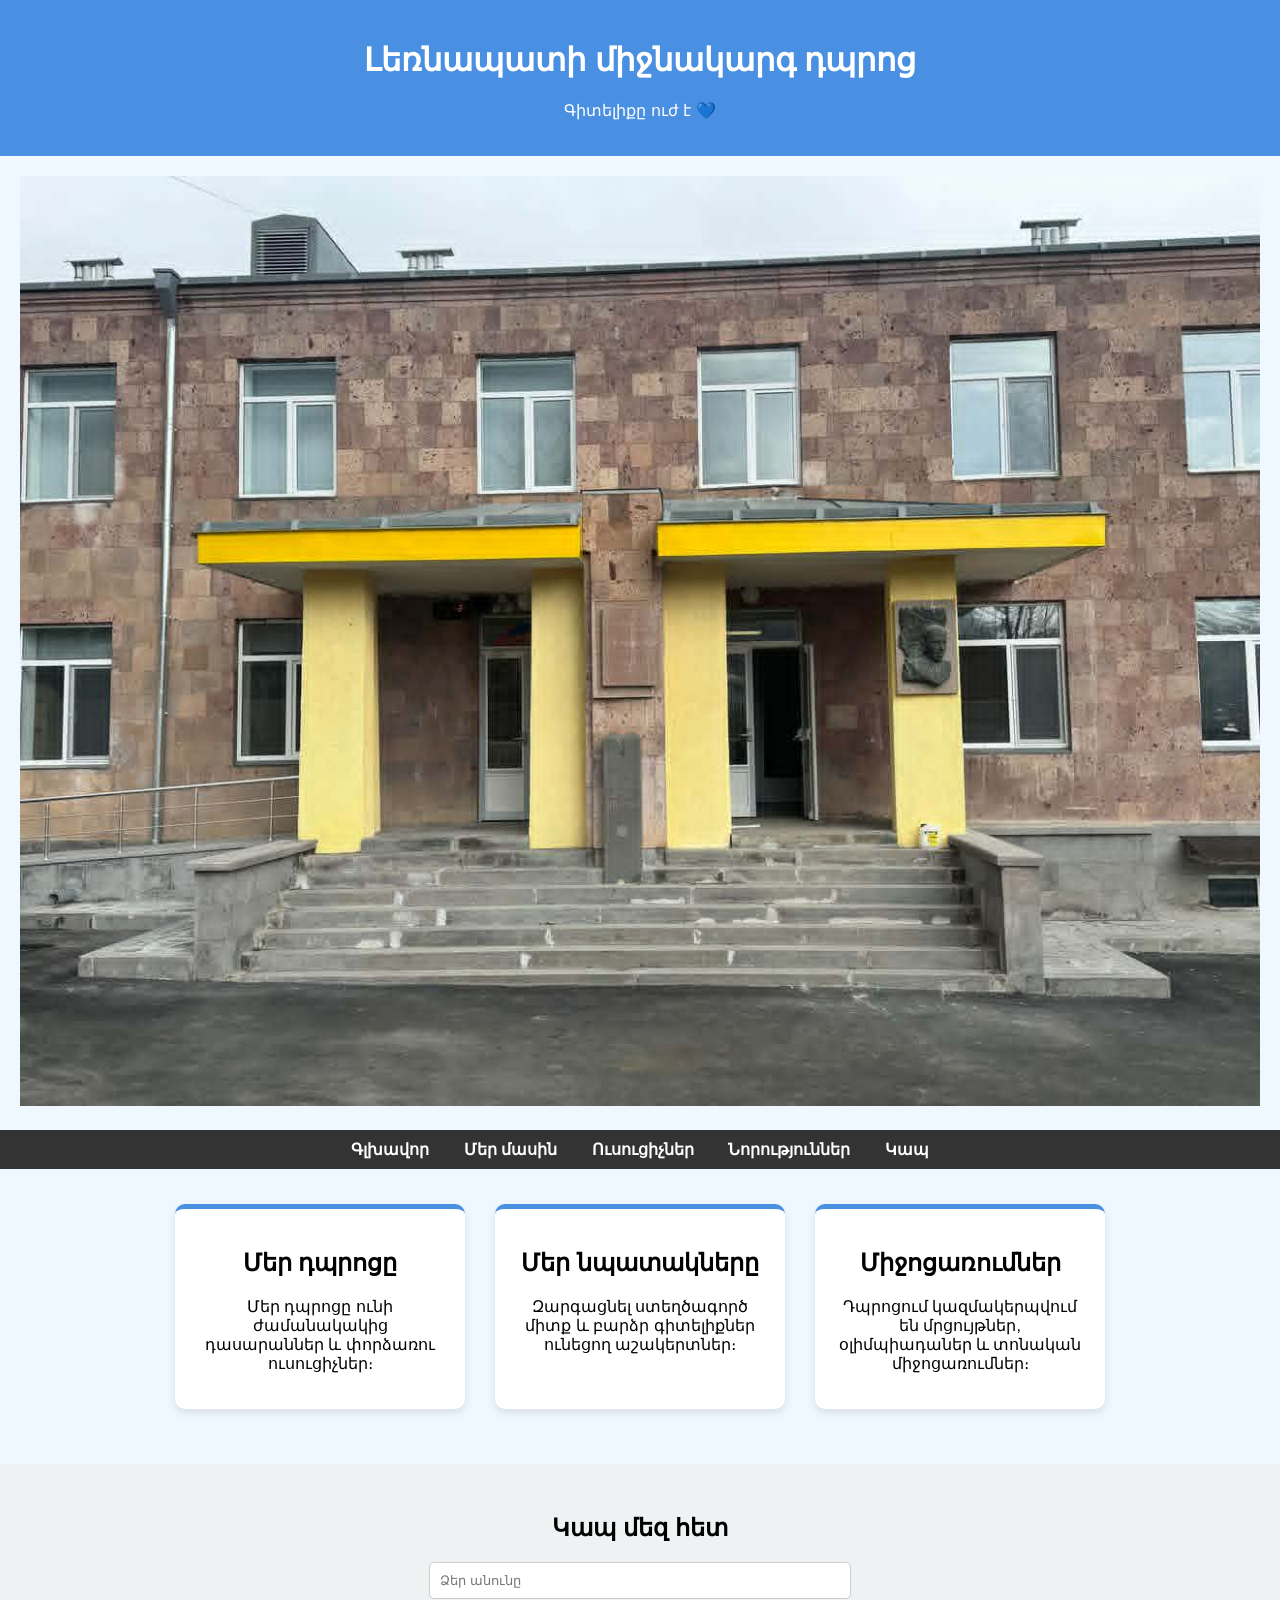
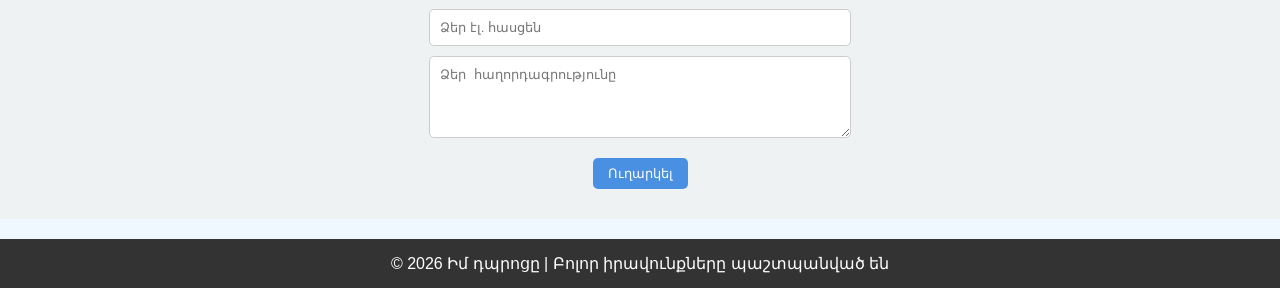
<file: index.html>
<!DOCTYPE html>
<html lang="hy">
<head>
    <meta charset="UTF-8">
    <meta name="viewport" content="width=device-width, initial-scale=1.0">
    <title>Իմ դպրոցը</title>
    <style>
        
        body { font-family: sans-serif; background-color: #f0f8ff; margin: 0; padding: 0; text-align: center; }
        header { background-color: #4a90e2; color: white; padding: 20px; }
.hero {
    text-align: center;
    padding: 20px;
}

.hero-img {
    width: 100%;
    height: 100%;
    object-fit: contain;
}        nav { background: #333; padding: 10px; }
        nav a { color: white; text-decoration: none; margin: 0 15px; font-weight: bold; }
        nav a:hover { color: #ffdb58; }
        .container { display: flex; justify-content: center; flex-wrap: wrap; padding: 20px; }
        .card { background: white; border-radius: 10px; box-shadow: 0 4px 8px rgba(0,0,0,0.1); margin: 15px; padding: 20px; width: 250px; border-top: 5px solid #4a90e2; }
        .contact { background: #eef2f3; padding: 30px; margin-top: 20px; }
        input, textarea { display: block; width: 80%; max-width: 400px; margin: 10px auto; padding: 10px; border-radius: 5px; border: 1px solid #ccc; }
        button { background: #4a90e2; color: white; border: none; padding: 10px 25px; border-radius: 5px; cursor: pointer; }
        button:hover { background: #357abd; }
        footer { background: #333; color: white; padding: 15px; margin-top: 20px; }
.card img {
    width: 100%;
    border-radius: 10px;
}

.card:hover {
    transform: scale(1.05);
    transition: 0.3s;
}

button {
    margin-top: 10px;
    background: #4a90e2;
    color: white;
    border: none;
    padding: 8px 15px;
    border-radius: 5px;
    cursor: pointer;
}
    </style>
</head>
<body>

<header>
    <h1>Լեռնապատի միջնակարգ դպրոց</h1>
    <p>Գիտելիքը ուժ է 💙</p>
</header>
<section class="hero">
    <img src="school.jpg" alt="Դպրոց" class="hero-img">
</section>

<nav>
    <a href="index.html">Գլխավոր</a>
    <a href="about.html">Մեր մասին</a>
    <a href="teachers.html">Ուսուցիչներ</a>
    <a href="news.html">Նորություններ</a>
    <a href="contact.html">Կապ</a>
</nav>

<section class="container">
    <div class="card">
        <h2>Մեր դպրոցը</h2>
        <p>Մեր դպրոցը ունի ժամանակակից դասարաններ և փորձառու ուսուցիչներ։</p>
    </div>

    <div class="card">
        <h2>Մեր նպատակները</h2>
        <p>Զարգացնել ստեղծագործ միտք և բարձր գիտելիքներ ունեցող աշակերտներ։</p>
    </div>

    <div class="card">
        <h2>Միջոցառումներ</h2>
        <p>Դպրոցում կազմակերպվում են մրցույթներ, օլիմպիադաներ և տոնական միջոցառումներ։</p>
    </div>
</section>

<div class="contact">
    <h2>Կապ մեզ հետ</h2>
    <input type="text" placeholder="Ձեր անունը">
    <input type="email" placeholder="Ձեր էլ. հասցեն">
    <textarea rows="4" placeholder="Ձեր հաղորդագրությունը"></textarea>
    <button>Ուղարկել</button>
</div>

<footer>
    © 2026 Իմ դպրոցը | Բոլոր իրավունքները պաշտպանված են
</footer>

</body>
</html>
</file>
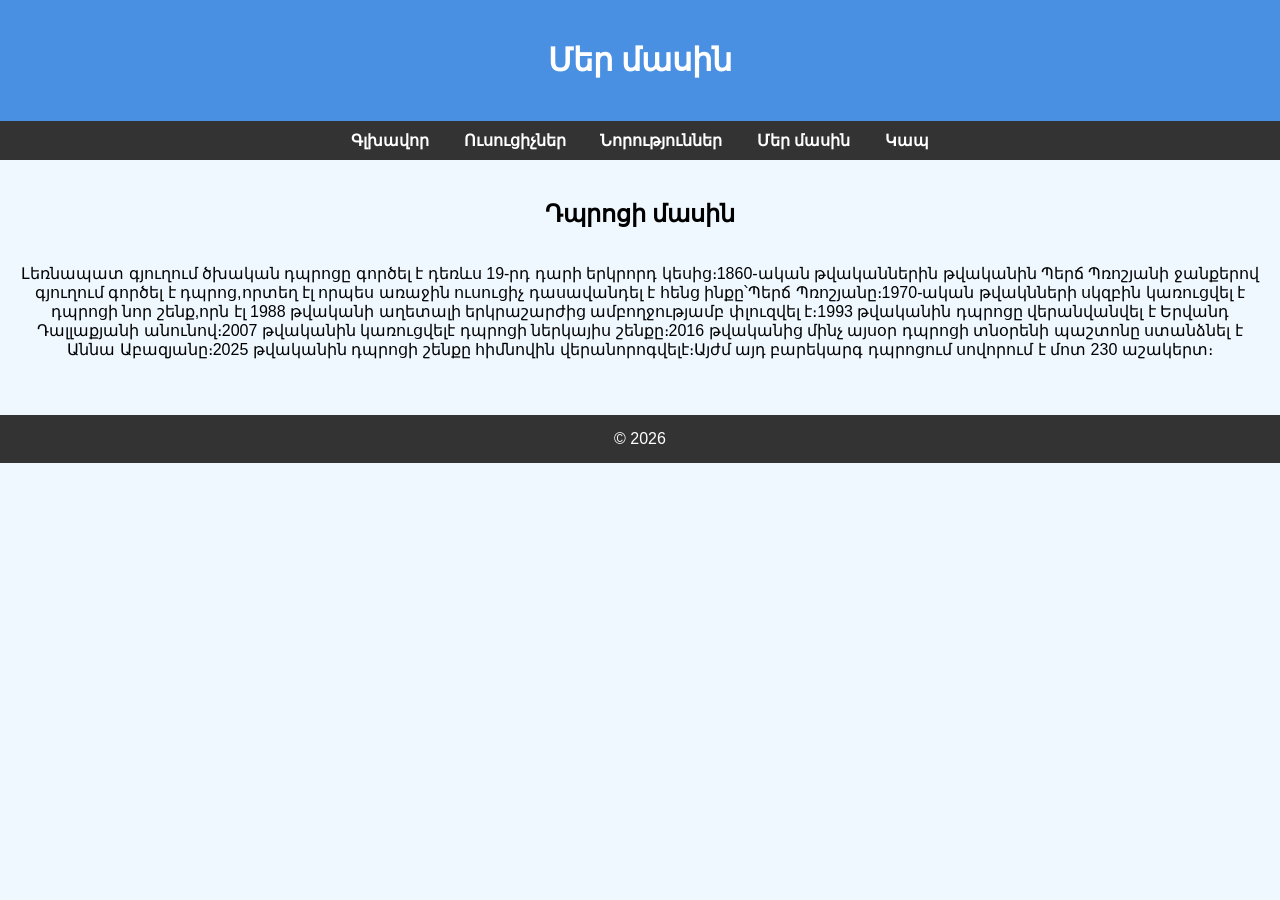
<file: about.html>
<!DOCTYPE html>
<html lang="hy">
<head>
<meta charset="UTF-8">
<title>Մեր մասին</title>
<link rel="stylesheet" href="style.css">
</head>
<body>

<header><h1>Մեր մասին</h1></header>

<nav>
    <a href="index.html">Գլխավոր</a>
    <a href="teachers.html">Ուսուցիչներ</a>
    <a href="news.html">Նորություններ</a>
    <a href="about.html">Մեր մասին</a>
    <a href="contact.html">Կապ</a>
</nav>

<div class="container">
    <h2>Դպրոցի մասին</h2>
    <p>Լեռնապատ գյուղում ծխական դպրոցը գործել է դեռևս 19-րդ դարի երկրորդ կեսից։1860-ական թվականներին թվականին Պերճ Պռոշյանի ջանքերով գյուղում գործել է դպրոց,որտեղ էլ 
        որպես առաջին ուսուցիչ դասավանդել է հենց ինքը՝Պերճ Պռոշյանը։1970-ական թվակնների սկզբին կառուցվել է դպրոցի նոր շենք,որն էլ 1988 թվականի 
        աղետալի երկրաշարժից  ամբողջությամբ փլուզվել է։1993 թվականին դպրոցը վերանվանվել է Երվանդ Դալլաքյանի անունով։2007 թվականին կառուցվելէ դպրոցի ներկայիս
        շենքը։2016 թվականից մինչ այսօր դպրոցի տնօրենի պաշտոնը ստանձնել է Աննա Աբազյանը։2025 թվականին դպրոցի շենքը հիմնովին վերանորոգվելէ։Այժմ  այդ բարեկարգ դպրոցում սովորում է մոտ 230 աշակերտ։</p>
</div>

<footer>© 2026</footer>

</body>
</html>
</file>
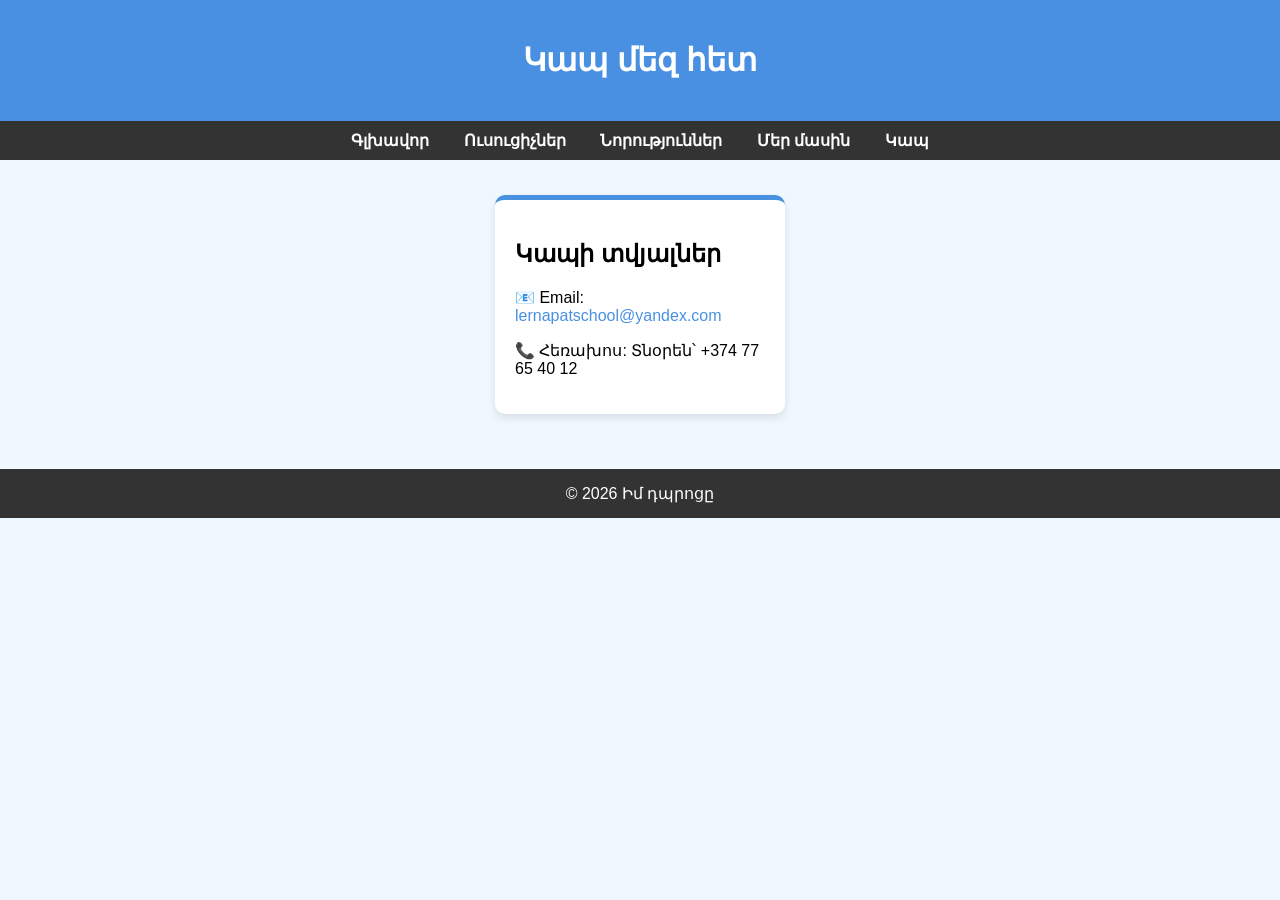
<file: contact.html>
<!DOCTYPE html>
<html lang="hy">
<head>
<meta charset="UTF-8">
<title>Կապ</title>
<link rel="stylesheet" href="style.css">
</head>
<body>

<header>
    <h1>Կապ մեզ հետ</h1>
</header>

<nav>
    <a href="index.html">Գլխավոր</a>
    <a href="teachers.html">Ուսուցիչներ</a>
    <a href="news.html">Նորություններ</a>
    <a href="about.html">Մեր մասին</a>
    <a href="contact.html">Կապ</a>
</nav>

<div class="container">
    <div class="card">
        <h2>Կապի տվյալներ</h2>
        
        <p>📧 Email: 
            <a href="mailto:lernapatschool@yandex.com">
                lernapatschool@yandex.com
            </a>
        </p>
        
        <p>📞 Հեռախոս: Տնօրեն՝ +374 77 65 40 12</p>
    </div>
</div>

<footer>
    © 2026 Իմ դպրոցը
</footer>

</body>
</html>
</file>
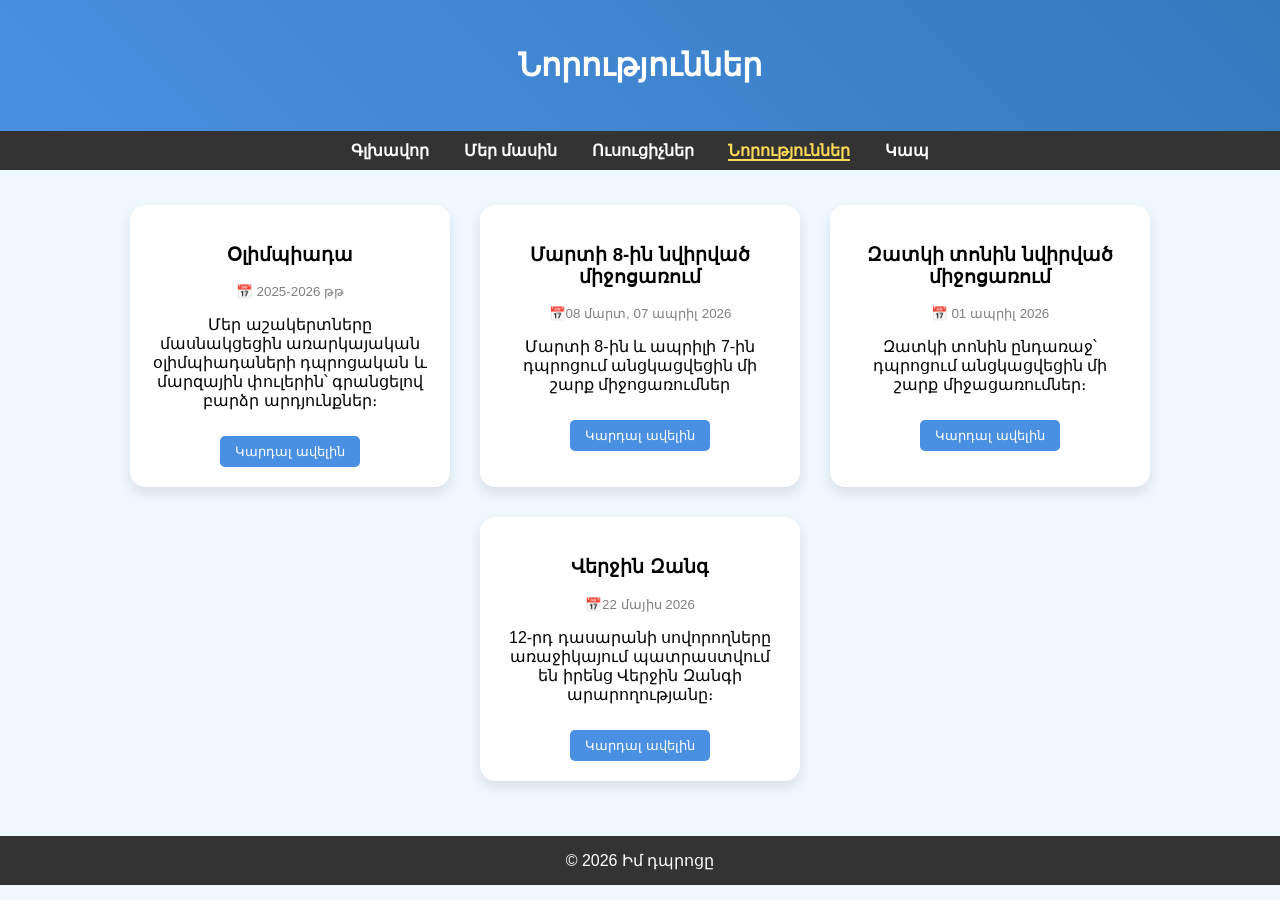
<file: news.html>
<!DOCTYPE html>
<html lang="hy">
<head>
<meta charset="UTF-8">
<title>Նորություններ</title>

<style>
body {
    font-family: sans-serif;
    background-color: #f0f8ff;
    margin: 0;
    text-align: center;
}

/* HEADER */
header {
    background: linear-gradient(45deg, #4a90e2, #357abd);
    color: white;
    padding: 25px;
}

/* NAV */
nav {
    background: #333;
    padding: 10px;
}

nav a {
    color: white;
    text-decoration: none;
    margin: 0 15px;
    font-weight: bold;
}

nav a:hover {
    color: #ffdb58;
}

/* ԱԿՏԻՎ ԷՋ */
nav a.active {
    color: #ffdb58;
    border-bottom: 2px solid #ffdb58;
}

/* CONTAINER */
.container {
    display: flex;
    justify-content: center;
    flex-wrap: wrap;
    padding: 20px;
}

/* CARD */
.card {
    background: white;
    border-radius: 15px;
    box-shadow: 0 6px 12px rgba(0,0,0,0.1);
    margin: 15px;
    padding: 20px;
    width: 280px;
    transition: 0.3s;
}

.card:hover {
    transform: translateY(-5px);
}

/* IMAGE */
.card img {
    width: 100%;
    border-radius: 10px;
}

/* DATE */
.card small {
    display: block;
    color: gray;
    margin: 10px 0;
}

/* BUTTON */
button {
    margin-top: 10px;
    background: #4a90e2;
    color: white;
    border: none;
    padding: 8px 15px;
    border-radius: 5px;
    cursor: pointer;
}

button:hover {
    background: #357abd;
}

/* FOOTER */
footer {
    background: #333;
    color: white;
    padding: 15px;
    margin-top: 20px;
}
</style>

</head>
<body>

<header>
    <h1>Նորություններ</h1>
</header>

<nav>
    <a href="index.html">Գլխավոր</a>
    <a href="about.html">Մեր մասին</a>
    <a href="teachers.html">Ուսուցիչներ</a>
    <a href="news.html" class="active">Նորություններ</a>
    <a href="contact.html">Կապ</a>
</nav>

<section class="container">
 <div class="card">
        <h3>Օլիմպիադա</h3>
        <small>📅 2025-2026 թթ</small>
        <p>Մեր աշակերտները մասնակցեցին առարկայական օլիմպիադաների դպրոցական և մարզային փուլերին՝ գրանցելով բարձր արդյունքներ։</p>
        <button>Կարդալ ավելին</button>
    </div>
   
 <div class="card">
        <h3>Մարտի 8-ին նվիրված միջոցառում</h3>
        <small>📅08 մարտ, 07 ապրիլ 2026</small>
        <p>Մարտի 8-ին և ապրիլի 7-ին դպրոցում անցկացվեցին մի շարք միջոցառումներ</p>
        <button>Կարդալ ավելին</button>
    </div>
 <div class="card">
        <h3>Զատկի տոնին նվիրված միջոցառում</h3>
        <small>📅 01 ապրիլ 2026</small>
        <p>Զատկի տոնին ընդառաջ՝ դպրոցում անցկացվեցին մի շարք միջացառումներ։</p>
        <button>Կարդալ ավելին</button>
    </div>
   
<div class="card">
        <h3>Վերջին Զանգ</h3>
        <small>📅22 մայիս 2026</small>
        <p>12-րդ դասարանի սովորողները առաջիկայում պատրաստվում են իրենց Վերջին Զանգի արարողությանը։</p>
        <button>Կարդալ ավելին</button>
    </div>

</section>

<footer>
    © 2026 Իմ դպրոցը
</footer>

</body>
</html>
</file>
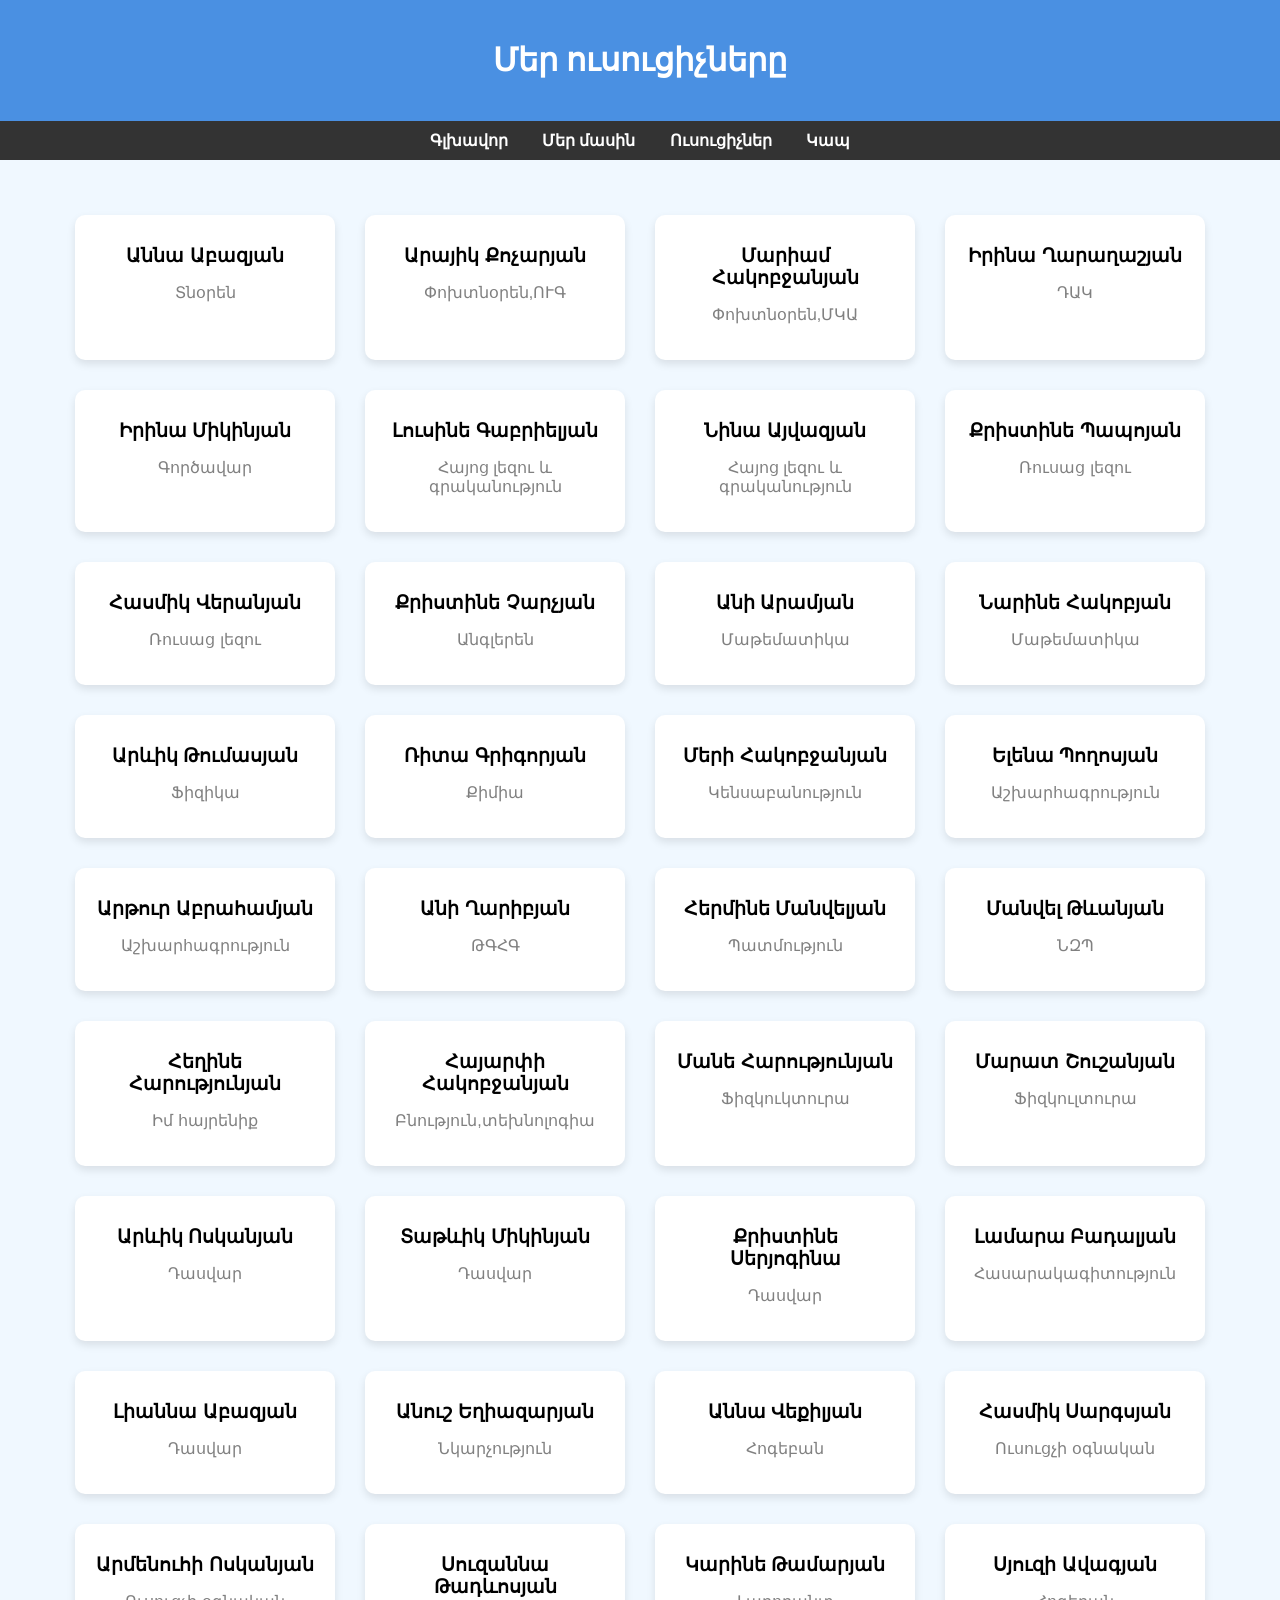
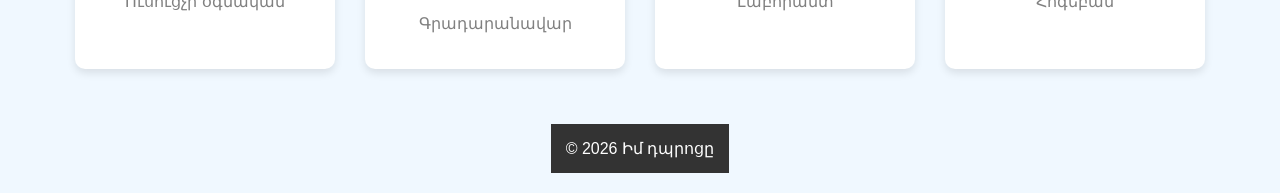
<file: teachers.html>
<!DOCTYPE html>
<html lang="hy">
<head>
<meta charset="UTF-8">
<title>Ուսուցիչներ</title>

<style>
body {
    font-family: sans-serif;
    background-color: #f0f8ff;
    margin: 0;
    text-align: center;
}

header {
    background-color: #4a90e2;
    color: white;
    padding: 20px;
}

nav {
    background: #333;
    padding: 10px;
}

nav a {
    color: white;
    text-decoration: none;
    margin: 0 15px;
    font-weight: bold;
}

nav a:hover {
    color: #ffdb58;
}

.container {
    display: flex;
    justify-content: center;
    flex-wrap: wrap;
    padding: 20px;
}

.teacher-card {
    background: white;
    border-radius: 10px;
    box-shadow: 0 4px 8px rgba(0,0,0,0.1);
    margin: 15px;
    padding: 20px;
    width: 220px;
}

.teacher-card img {
    width: 100%;
    height: 200px;
    object-fit: cover;
    border-radius: 10px;
}

.teacher-card h3 {
    margin: 10px 0 5px;
}

.teacher-card p {
    color: gray;
}

footer {
    background: #333;
    color: white;
    padding: 15px;
    margin-top: 20px;
}
</style>

</head>
<body>

<header>
    <h1>Մեր ուսուցիչները</h1>
</header>

<nav>
    <a href="index.html">Գլխավոր</a>
    <a href="about.html">Մեր մասին</a>
    <a href="teachers.html">Ուսուցիչներ</a>
    <a href="contact.html">Կապ</a>
</nav>

<section class="container">

    <section class="container">

    <div class="teacher-card">
        <h3>Աննա Աբազյան</h3>
        <p> Տնօրեն</p>
    </div>

    <div class="teacher-card">
        <h3>Արայիկ Քոչարյան</h3>
        <p>Փոխտնօրեն,ՈՒԳ</p>
    </div>

    <div class="teacher-card">
        <h3>Մարիամ Հակոբջանյան</h3>
        <p>Փոխտնօրեն,ՄԿԱ</p>
    </div>

    <div class="teacher-card">
        <h3>Իրինա Ղարաղաշյան</h3>
        <p> ԴԱԿ</p>
    </div>

    <div class="teacher-card">
        <h3>Իրինա Միկինյան</h3>
        <p>Գործավար</p>
    </div>
    <div class="teacher-card">
        <h3>Լուսինե Գաբրիելյան</h3>
        <p>Հայոց լեզու և գրականություն</p>
    </div>

    <div class="teacher-card">
        <h3>Նինա Այվազյան</h3>
        <p>Հայոց լեզու և գրականություն</p>
    </div>
        <div class="teacher-card">
        <h3>Քրիստինե Պապոյան</h3>
        <p>Ռուսաց լեզու</p>
    </div>

    <div class="teacher-card">
        <h3>Հասմիկ Վերանյան</h3>
        <p>Ռուսաց լեզու</p>
    </div>

    <div class="teacher-card">
        <h3>Քրիստինե Չարչյան</h3>
        <p>Անգլերեն</p>
    </div>
       <div class="teacher-card">
        <h3>Անի Արամյան</h3>
        <p>Մաթեմատիկա</p>
    </div>

    <div class="teacher-card">
        <h3>Նարինե Հակոբյան</h3>
        <p>Մաթեմատիկա</p>
    </div>
 
    <div class="teacher-card">
        <h3>Արևիկ Թումասյան</h3>
        <p>Ֆիզիկա</p>
    </div>
            <div class="teacher-card">
        <h3>Ռիտա Գրիգորյան</h3>
        <p>Քիմիա</p>
    </div>

    <div class="teacher-card">
        <h3>Մերի Հակոբջանյան</h3>
        <p>Կենսաբանություն</p>
    </div>

    <div class="teacher-card">
        <h3>Ելենա Պողոսյան</h3>
        <p>Աշխարհագրություն</p>
    </div>
 <div class="teacher-card">
        <h3>Արթուր Աբրահամյան</h3>
        <p>Աշխարհագրություն</p>
    </div>
    <div class="teacher-card">
        <h3>Անի Ղարիբյան</h3>
        <p>ԹԳՀԳ</p>
    </div>

    <div class="teacher-card">
        <h3>Հերմինե Մանվելյան</h3>
        <p>Պատմություն</p>
    </div>

    <div class="teacher-card">
        <h3>Մանվել Թևանյան</h3>
        <p>ՆԶՊ</p>
    </div>
    <div class="teacher-card">
        <h3>Հեղինե Հարությունյան</h3>
        <p>Իմ հայրենիք</p>
    </div>
  <div class="teacher-card">
        <h3>Հայարփի Հակոբջանյան</h3>
        <p>Բնություն,տեխնոլոգիա</p>
    </div>
         <div class="teacher-card">
        <h3>Մանե Հարությունյան</h3>
        <p>Ֆիզկուկտուրա</p>
    </div>
         <div class="teacher-card">
        <h3>Մարատ Շուշանյան</h3>
        <p>Ֆիզկուլտուրա</p>
    </div>
    <div class="teacher-card">
        <h3>Արևիկ Ոսկանյան</h3>
        <p>Դասվար</p>
    </div>

    <div class="teacher-card">
        <h3>Տաթևիկ Միկինյան</h3>
        <p>Դասվար</p>
    </div>

    <div class="teacher-card">
        <h3>Քրիստինե Սերյոգինա </h3>
        <p>Դասվար</p>
    </div>
 <div class="teacher-card">
        <h3>Լամարա Բադալյան</h3>
        <p>Հասարակագիտություն</p>
    </div>
    <div class="teacher-card">
        <h3>Լիաննա Աբազյան</h3>
        <p>Դասվար</p>
    </div>
 <div class="teacher-card">
        <h3>Անուշ Եղիազարյան</h3>
        <p>Նկարչություն</p>
    </div>
         <div class="teacher-card">
        <h3>Աննա Վեքիլյան</h3>
        <p>Հոգեբան</p>
    </div>
                 <div class="teacher-card">
        <h3>Հասմիկ Սարգսյան</h3>
        <p>Ուսուցչի օգնական</p>
    </div>
         <div class="teacher-card">
        <h3>Արմենուհի Ոսկանյան</h3>
        <p>Ուսուցչի օգնական</p>
    </div>
         <div class="teacher-card">
        <h3>Սուզաննա Թադևոսյան</h3>
        <p>Գրադարանավար</p>
    </div>

       <div class="teacher-card">
        <h3>Կարինե Թամարյան</h3>
        <p>Լաբորանտ</p>
    </div>
        <div class="teacher-card">
        <h3>Սյուզի Ավագյան</h3>
        <p>Հոգեբան</p>
    </div>

</section>

<footer>
    © 2026 Իմ դպրոցը
</footer>

</body>
</html>
</file>
<file: style.css>
body {
    font-family: sans-serif;
    background-color: #f0f8ff;
    margin: 0;
    padding: 0;
    text-align: center;
}

header {
    background-color: #4a90e2;
    color: white;
    padding: 20px;
}

/* HERO SECTION */
.hero {
    text-align: center;
    padding: 20px;
}

.hero-img {
    width: 100%;
    max-height: 400px;
    object-fit: cover;
    border-radius: 10px;
}

/* NAVIGATION */
nav {
    background: #333;
    padding: 10px;
}

nav a {
    color: white;
    text-decoration: none;
    margin: 0 15px;
    font-weight: bold;
}

nav a:hover {
    color: #ffdb58;
}

/* CARDS */
.container {
    display: flex;
    justify-content: center;
    flex-wrap: wrap;
    padding: 20px;
}

.card {
    background: white;
    border-radius: 10px;
    box-shadow: 0 4px 8px rgba(0,0,0,0.1);
    margin: 15px;
    padding: 20px;
    width: 250px;
    border-top: 5px solid #4a90e2;
    transition: 0.3s;
}
.card {
    text-align: left;
}

.card a {
    color: #4a90e2;
    text-decoration: none;
}

.card a:hover {
    text-decoration: underline;
}
.card img {
    width: 100%;
    border-radius: 10px;
}

.card:hover {
    transform: scale(1.05);
}

/* CONTACT */
.contact {
    background: #eef2f3;
    padding: 30px;
    margin-top: 20px;
}

input, textarea {
    display: block;
    width: 80%;
    max-width: 400px;
    margin: 10px auto;
    padding: 10px;
    border-radius: 5px;
    border: 1px solid #ccc;
}

/* BUTTON */
button {
    margin-top: 10px;
    background: #4a90e2;
    color: white;
    border: none;
    padding: 10px 25px;
    border-radius: 5px;
    cursor: pointer;
}

button:hover {
    background: #357abd;
}

/* FOOTER */
footer {
    background: #333;
    color: white;
    padding: 15px;
    margin-top: 20px;
}
</file>
